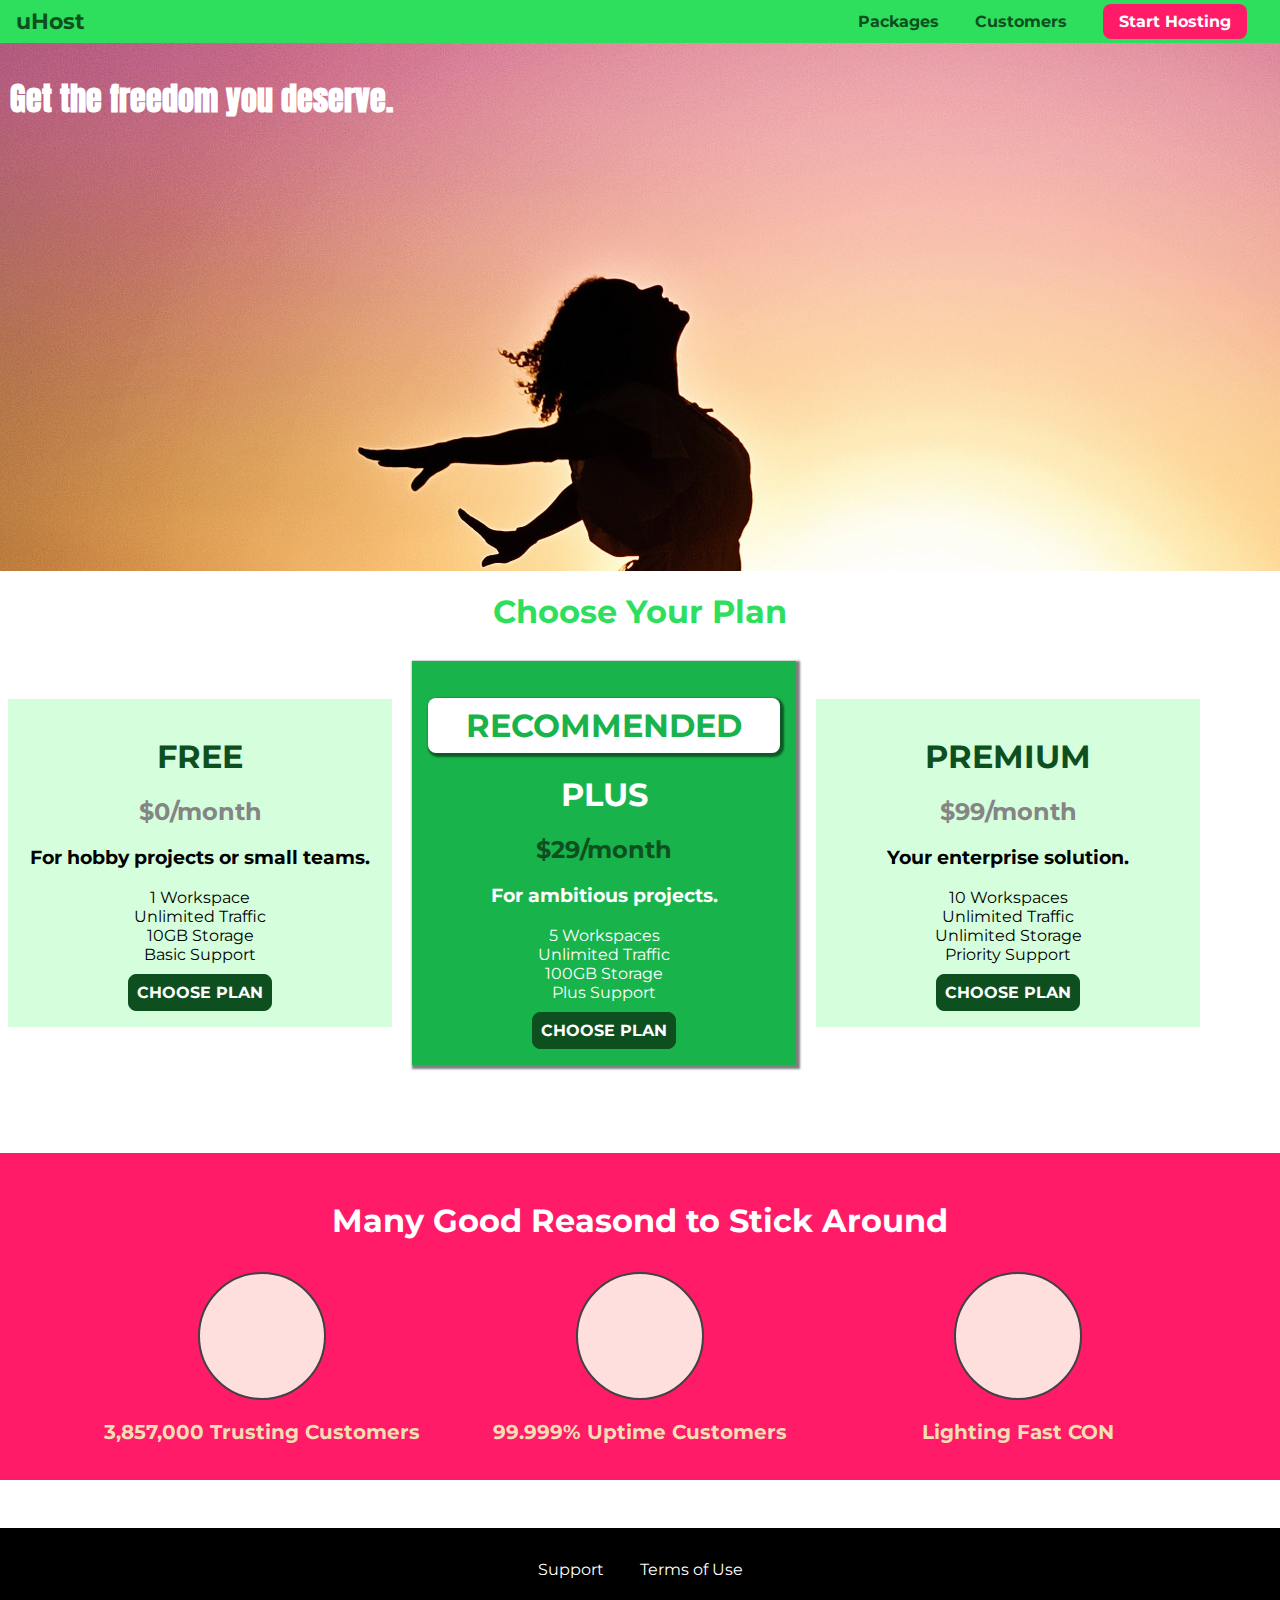
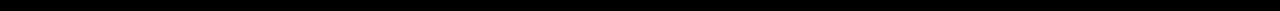
<file: chapter two/index.html>
<!DOCTYPE html>
<html lang="en">

<head>
    <meta charset="UTF-8">
    <meta http-equiv="X-UA-Compatible" content="ie=edge">
    <title>uHost</title>
    <link rel="shortcut icon" href="favicon.png">
    <link href="https://fonts.googleapis.com/css?family=Anton" rel="stylesheet">
    <link href="https://fonts.googleapis.com/css?family=Montserrat:400,700" rel="stylesheet">
    <link rel="stylesheet" href="sheared.css">
    <link rel="stylesheet" href="main.css">
</head>

<body>
    <header class="main-header">
        <div>
            <a href="index.html" class="main-header__brand">
                uHost
            </a>
        </div>
        <nav class="main-nav">
            <ul class="main-nav__items">
                <li class="main-nav__item">
                    <a href="/chapter two/pakages/index.html">Packages</a>
                </li>
                <li class="main-nav__item">
                    <a href="customers/index.html">Customers</a>
                </li>
                <li class="main-nav__item main-nav__item--cta">
                    <a href="start-hosting/index.html">Start Hosting</a>
                </li>
            </ul>
        </nav>
    </header>
    <main>
        <section id="product-overview">
            <h1>Get the freedom you deserve.</h1>
        </section>
        <section id="plans">
            <h1 class="section-title">Choose Your Plan</h1>
            <div>
                <article class="plan">
                    <h1 class="plan__title">FREE</h1>
                    <h2 class="plan__price">$0/month</h2>
                    <h3>For hobby projects or small teams.</h3>
                    <ul class="plan__featurs">
                        <li class="plan__feature">1 Workspace</li>
                        <li class="plan__feature">Unlimited Traffic</li>
                        <li class="plan__feature">10GB Storage</li>
                        <li class="plan__feature">Basic Support</li>
                    </ul>
                    <div>
                        <button class="button">CHOOSE PLAN</button>
                    </div>
                </article>
                <article class="plan plan--highlighted">
                    <h1 class="plan__annotation">RECOMMENDED</h1>
                    <h1 class="plan__title">PLUS</h1>
                    <h2 class="plan__price">$29/month</h2>
                    <h3>For ambitious projects.</h3>
                    <ul class="plan__featurs">
                        <li class="plan__feature">5 Workspaces</li>
                        <li class="plan__feature">Unlimited Traffic</li>
                        <li class="plan__feature">100GB Storage</li>
                        <li class="plan__feature">Plus Support</li>
                    </ul>
                    <div>
                        <button class="button">CHOOSE PLAN</button>
                    </div>
                </article>
                <article class="plan">
                    <h1 class="plan__title">PREMIUM</h1>
                    <h2 class="plan__price">$99/month</h2>
                    <h3>Your enterprise solution.</h3>
                    <ul class="plan__featurs">
                        <li class="plan__feature">10 Workspaces</li>
                        <li class="plan__feature">Unlimited Traffic</li>
                        <li class="plan__feature">Unlimited Storage</li>
                        <li class="plan__feature">Priority Support</li>
                    </ul>
                    <div>
                        <button class="button">CHOOSE PLAN</button>
                    </div>
                </article>
            </div>
        </section>
        <section id="key-features">
            <h1 class="section-title">Many Good Reasond to Stick Around</h1>
            <ul class="key-feature__list">
                <li class="key-feature">
                    <div class="key-feature__image">

                    </div>
                    <p class="key-feature__description">
                        3,857,000 Trusting Customers
                    </p>
                </li>
                <li class="key-feature">
                    <div class="key-feature__image">

                    </div>
                    <p  class="key-feature__description">99.999% Uptime Customers</p>
                </li>
                <li class="key-feature">
                    <div class="key-feature__image">

                    </div>
                    <p  class="key-feature__description">Lighting Fast CON</p>
                </li>
            </ul>
        </section>
    </main>
    <footer class="main-footer">
        <nav>
            <ul class="main-footer__links">
                <li class="main-footer__link">
                    <a href="#">Support</a>
                </li>
                <li class="main-footer__link">
                    <a href="#">Terms of Use</a>
                </li>
            </ul>
        </nav>
    </footer>
</body>

</html>
</file>
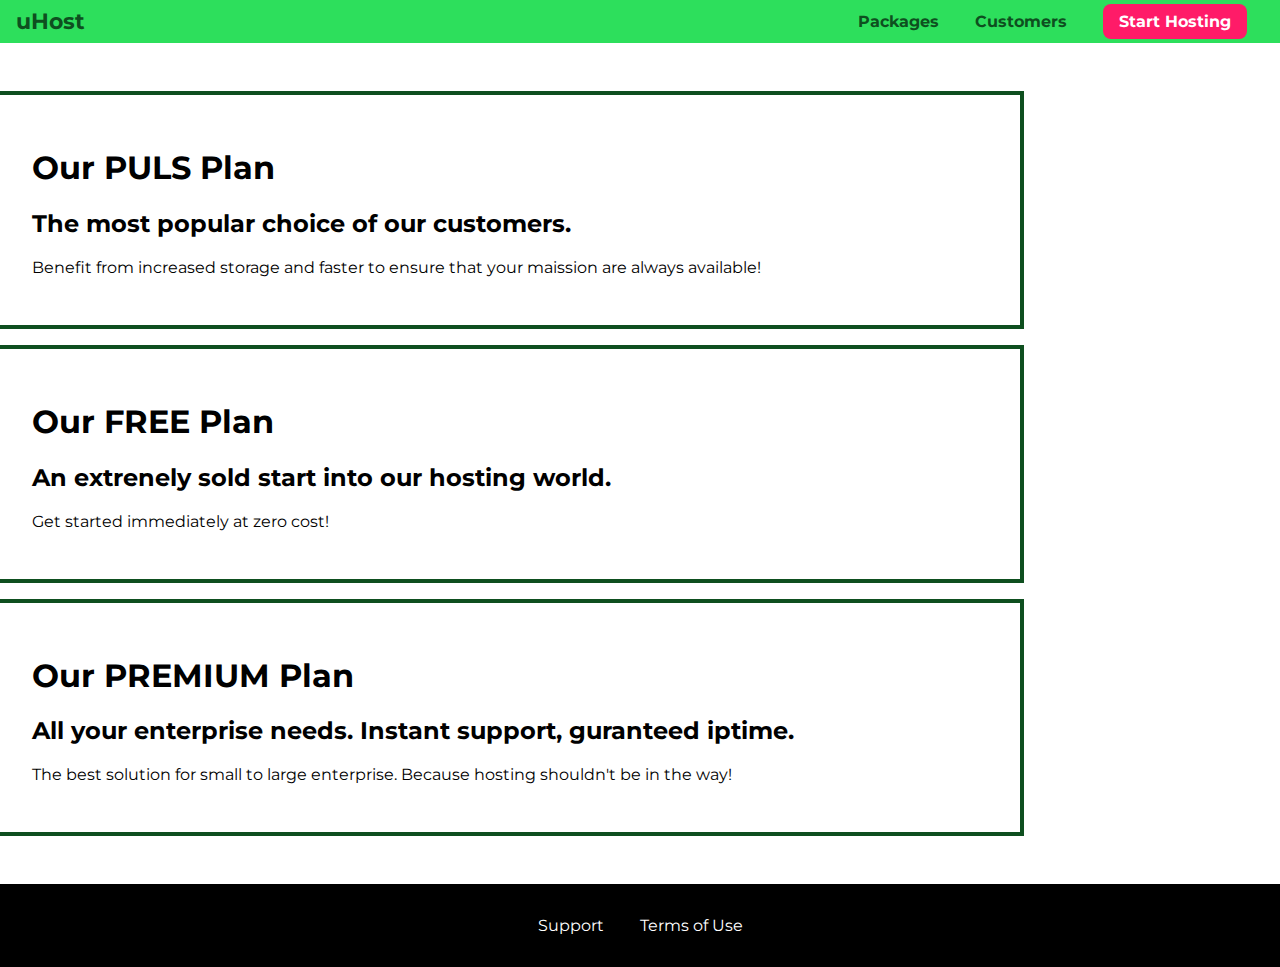
<file: chapter two/pakages/index.html>
<!DOCTYPE html>
<html lang="en">

<head>
    <meta charset="UTF-8">
    <meta http-equiv="X-UA-Compatible" content="ie=edge">
    <title>uHost</title>
    <link rel="shortcut icon" href="favicon.png">
    <link href="https://fonts.googleapis.com/css?family=Montserrat:400,700" rel="stylesheet">
    <link rel="stylesheet" href="/chapter two/sheared.css">
    <link rel="stylesheet" href="/chapter two/pakages/packages.css">
</head>

<body>
    <header class="main-header">
        <div>
            <a href="../index.html" class="main-header__brand">
                uHost
            </a>
        </div>
        <nav class="main-nav">
            <ul class="main-nav__items">
                <li class="main-nav__item">
                    <a href="index.html">Packages</a>
                </li>
                <li class="main-nav__item">
                    <a href="../customers/index.html">Customers</a>
                </li>
                <li class="main-nav__item main-nav__item--cta">
                    <a href="../start-hosting/index.html">Start Hosting</a>
                </li>
            </ul>
        </nav>
    </header>
    <main>
       <section class="package">
        <a href="#">
            <h1>Our PULS Plan</h1>
            <h2>The most popular choice of our customers.</h2>
            <p>Benefit from increased storage and faster to ensure that your maission are always available!</p>
        </a>
       </section>
       <section class="package">
        <a href="#">
            <h1>Our FREE Plan</h1>
            <h2>An extrenely sold start into our hosting world.</h2>
            <p>Get started immediately at zero cost!</p>
        </a>
       </section>
       <section class="package">
        <a href="#">
            <h1>Our PREMIUM Plan</h1>
            <h2>All your enterprise needs. Instant support, guranteed iptime.</h2>
            <p>The best solution for small to large enterprise. Because hosting shouldn't be in the way!</p>
        </a>
       </section> 
    </main>
    <footer class="main-footer">
        <nav>
            <ul class="main-footer__links">
                <li class="main-footer__link">
                    <a href="#">Support</a>
                </li>
                <li class="main-footer__link">
                    <a href="#">Terms of Use</a>
                </li>
            </ul>
        </nav>
    </footer>
</body>

</html>
</file>
<file: chapter two/sheared.css>
* {
    box-sizing: border-box;
}

body {
    font-family: 'Montserrat', sans-serif;
    margin: 0;
}

.main-header {
    width: 100%;
    background: #2ddf5c;
    padding: 8px 16px;
}

.main-header > div {
    display: inline-block;
    vertical-align: middle;
}

.main-header__brand {
    color: #0e4f1f;
    text-decoration: none;
    font-weight: bold;
    font-size: 22px;
}

.main-nav {
    display: inline-block;
    text-align: right;
    width: calc(100% - 74px);
    vertical-align: middle;
}

.main-nav__items {
    margin: 0;
    padding: 0;
    list-style: none;
}

.main-nav__item {
    display: inline-block;
    margin: 0 16px;
}

.main-nav__item a {
    text-decoration: none;
    color: #0e4f1f;
    font-weight: bold;
    padding: 3px 0;
}

.main-nav__item a:hover,
.main-nav__item a:active {
    color: white;
    border-bottom: 5px solid white;
}

.main-nav__item--cta a {
    color: white;
    background: #ff1b68;
    padding: 8px 16px;
    border-radius: 8px;
}

.main-nav__item--cta a:hover,
.main-nav__item--cta a:active {
    color: #ff1b68;
    background: white;
    border: none;
}

.main-footer {
    background-color: black;
    padding: 32px;
    margin-top: 48px;
}

.main-footer__links {
    list-style: none;
    margin: 0;
    padding: 0;
    text-align: center;
}

.main-footer__link {
    display: inline-block;
    margin: 0 16px;
}

.main-footer__link a {
    color: white;
    text-decoration: none;
}

.main-footer__link a:hover,
.main-footer__link a:active {
    color: #ccc;
}

.button {
    background-color: #0e4f1f;
    color: white;
    font: inherit;
    border: 1.5px solid #0e4f1f;
    padding: 8px;
    border-radius: 8px;
    font-weight: bold;
    cursor: pointer;
    margin-top: 10px;
}

.button:hover,
.button:active {
    background-color: white;
    color: #0e4f1f;
    border: 1.5px solid white;
}

.button:focus {
    outline: none;
}
</file>
<file: chapter two/main.css>
#product-overview {
    background: url("freedom.jpg");
    width: 100%;
    height: 528px;
    padding: 10px;   
}

.section-title {
    color: #2ddf5c;
    text-align: center;
}

#product-overview h1 {
    color: white;
    font-family: 'Anton', sans-serif;
}

.plan {
    background-color: #d5ffdc;
    text-align: center;
    padding: 16px;
    margin: 8px;
    display: inline-block;
    width: 30%;
    vertical-align: middle;
}

.plan--highlighted {
    background: #19b34c;
    color: white;
    box-shadow: 2px 2px 2px 2px rgba(0, 0, 0, 0.5);
}

.plan__annotation {
    background: white;
    color: #19b34c;
    padding: 8px;
    box-shadow: 2px 2px 2px 2px rgba(0, 0, 0, 0.5);
    border-radius: 8px;
}

.plan__title {
    color: #0e4f1f;
}

.plan__price {
    color: #858585;
}

.plan--highlighted .plan__title {
    color: white;
}

.plan--highlighted .plan__price {
    color: #0e4f1f;
}

.plan__featurs {
    list-style: none;
    margin: 0;
    padding: 0;
}

.plan__featur {
    margin: 8px 0;
}


#key-features {
    background-color: #ff1b68;
    margin-top: 80px;
    padding: 16px;
}

#key-features .section-title {
    color: white;
    margin: 32px;
}

.key-feature__list {
    list-style: none;
    margin: 0;
    padding: 0;
    text-align: center;
}

.key-feature {
    display: inline-block;
    width: 30%;
    vertical-align: top;
}

.key-feature__image {
   background: #ffdede;
   width: 128px;
   border: 2px solid #424242;
   border-radius: 50%;
   height: 128px; 
   margin: 0 auto;
}

.key-feature__description {
    text-align: center;
    font-weight: bold;
    color: wheat;
    font-size: 20px;
}
/* h1 {
    font-family: sans-serif;
} */
</file>
<file: chapter two/pakages/packages.css>
main {
    padding-top: 32px;
}

.package {
    width: 80%;
    margin: 16px 0;
    border: 4px solid #0e4f1f;
    border-left: none;
}

.package a {
    text-decoration: none;
    color: inherit;
    display: block;
    padding: 32px;
}
</file>
